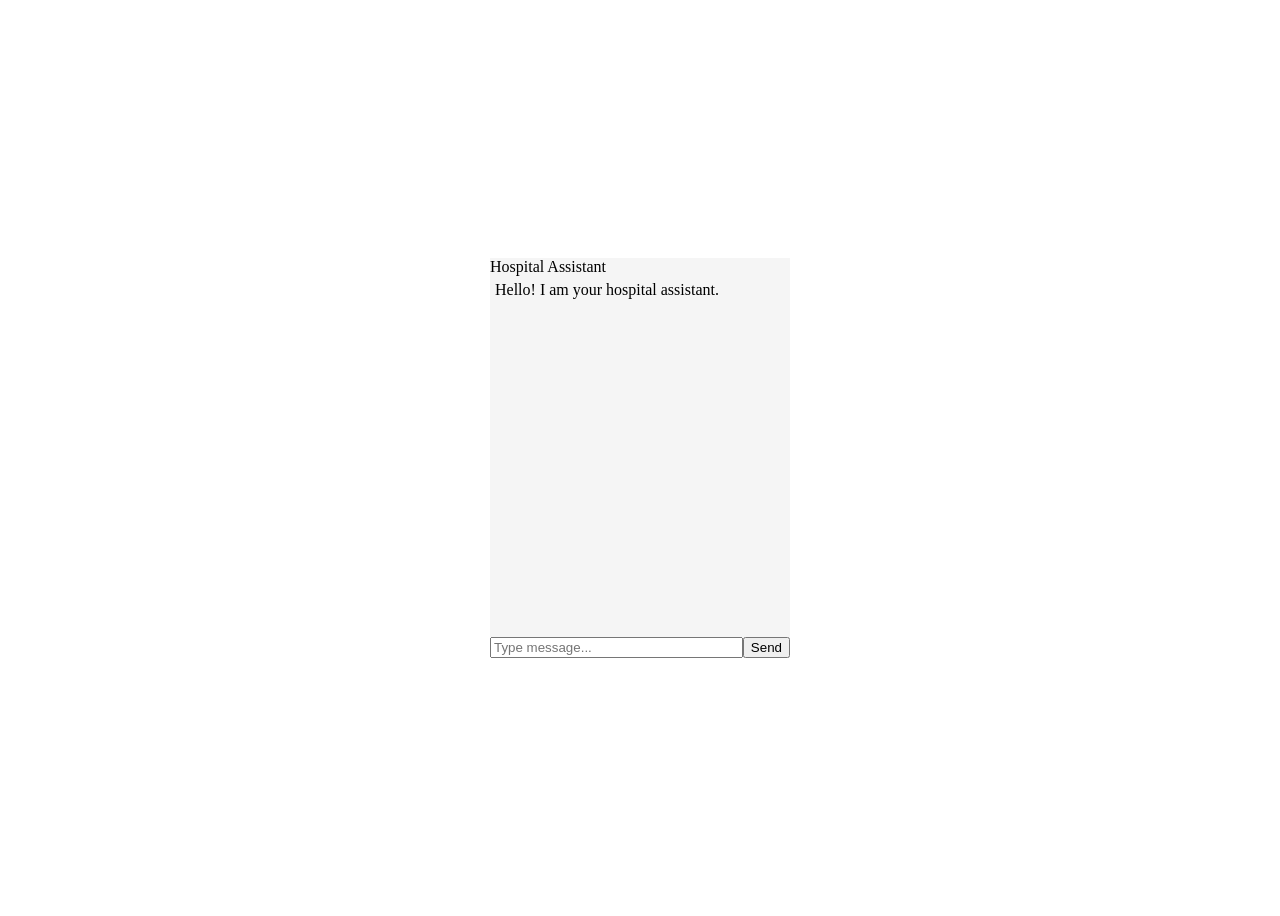
<file: chatbot/index.html>
<!DOCTYPE html>
<html lang="en">
<head>
  <meta charset="UTF-8">
  <title>Hospital Chatbot</title>
  <link rel="stylesheet" href="style.css">
</head>
<body>

<div class="chat-container">
  <div class="chat-header">Hospital Assistant</div>

  <div id="chat-box" class="chat-box"></div>

  <div class="input-area">
    <input type="text" id="user-input" placeholder="Type message..." />
    <button onclick="sendMessage()">Send</button>
  </div>
</div>

<script src="script.js"></script>
</body>
</html>
</file>
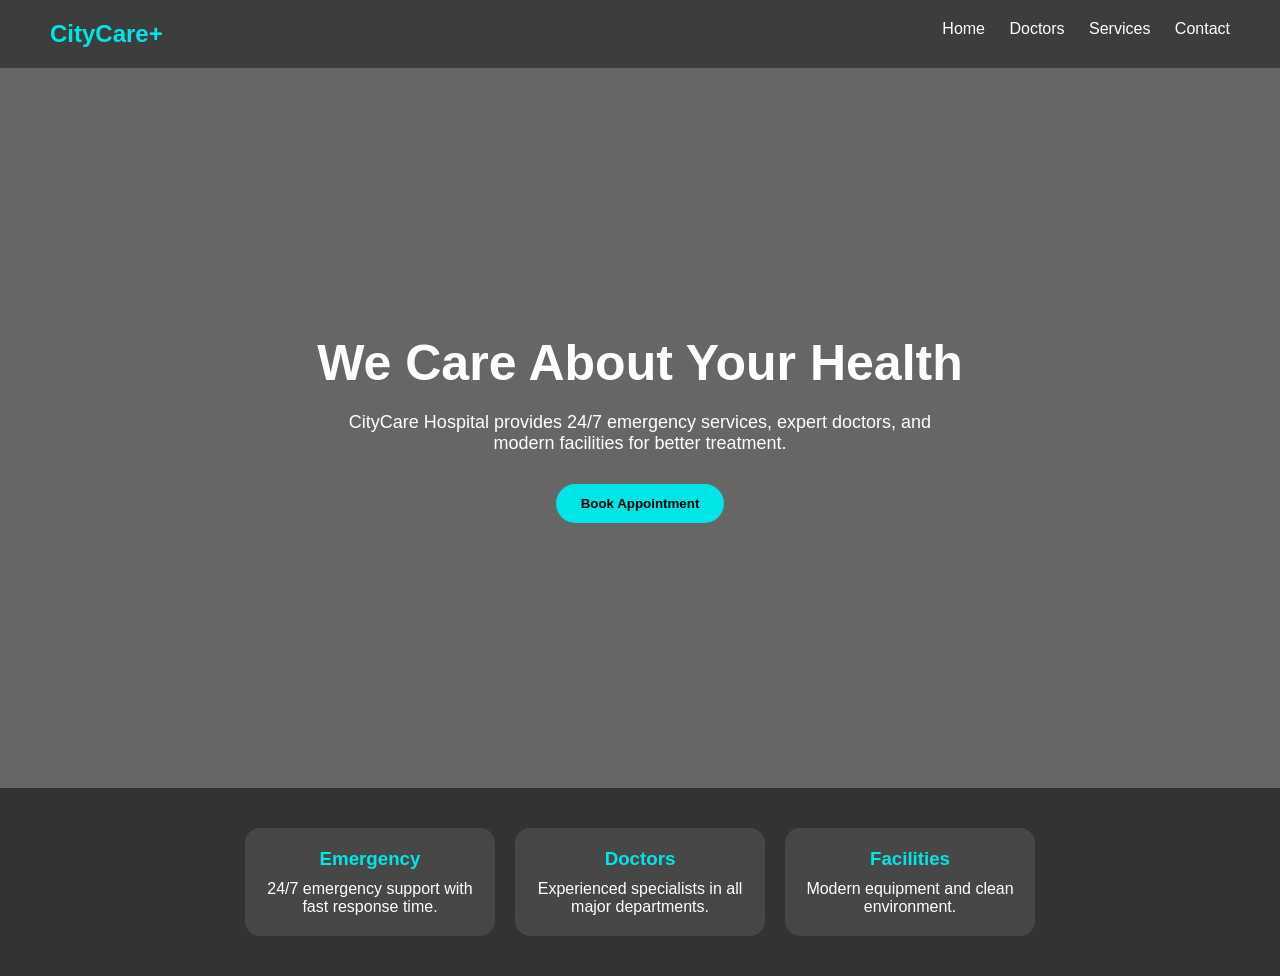
<file: utils/index.html>
<!DOCTYPE html>
<html lang="en">
<head>
<meta charset="UTF-8">
<meta name="viewport" content="width=device-width, initial-scale=1.0">
<title>City Care Hospital</title>

<style>
    * {
        margin: 0;
        padding: 0;
        box-sizing: border-box;
        font-family: Arial, sans-serif;
    }

    body {
        height: 100vh;
        background: linear-gradient(rgba(0,0,0,0.6), rgba(0,0,0,0.6)),
                    url("https://images.unsplash.com/photo-1586773860418-d37222d8fce3") no-repeat center/cover;
        color: white;
    }

    .navbar {
        display: flex;
        justify-content: space-between;
        padding: 20px 50px;
        background: rgba(0,0,0,0.4);
    }

    .logo {
        font-size: 24px;
        font-weight: bold;
        color: #00e6e6;
    }

    .nav-links a {
        margin-left: 20px;
        color: white;
        text-decoration: none;
        transition: 0.3s;
    }

    .nav-links a:hover {
        color: #00e6e6;
    }

    .hero {
        height: 80vh;
        display: flex;
        flex-direction: column;
        justify-content: center;
        align-items: center;
        text-align: center;
        padding: 20px;
    }

    .hero h1 {
        font-size: 50px;
        margin-bottom: 20px;
    }

    .hero p {
        font-size: 18px;
        max-width: 600px;
        margin-bottom: 30px;
    }

    .btn {
        padding: 12px 25px;
        background: #00e6e6;
        color: black;
        border: none;
        border-radius: 25px;
        cursor: pointer;
        font-weight: bold;
        transition: 0.3s;
    }

    .btn:hover {
        background: white;
    }

    .cards {
        display: flex;
        justify-content: center;
        gap: 20px;
        padding: 40px;
        flex-wrap: wrap;
        background: rgba(0,0,0,0.5);
    }

    .card {
        width: 250px;
        padding: 20px;
        background: rgba(255,255,255,0.1);
        border-radius: 15px;
        text-align: center;
        backdrop-filter: blur(10px);
    }

    .card h3 {
        margin-bottom: 10px;
        color: #00e6e6;
    }
</style>

</head>

<body>

<div class="navbar">
    <div class="logo">CityCare+</div>
    <div class="nav-links">
        <a href="#">Home</a>
        <a href="#">Doctors</a>
        <a href="#">Services</a>
        <a href="#">Contact</a>
    </div>
</div>

<div class="hero">
    <h1>We Care About Your Health</h1>
    <p>CityCare Hospital provides 24/7 emergency services, expert doctors, and modern facilities for better treatment.</p>
    <button class="btn">Book Appointment</button>
</div>

<div class="cards">
    <div class="card">
        <h3>Emergency</h3>
        <p>24/7 emergency support with fast response time.</p>
    </div>

    <div class="card">
        <h3>Doctors</h3>
        <p>Experienced specialists in all major departments.</p>
    </div>

    <div class="card">
        <h3>Facilities</h3>
        <p>Modern equipment and clean environment.</p>
    </div>
</div>

</body>
</html>
</file>
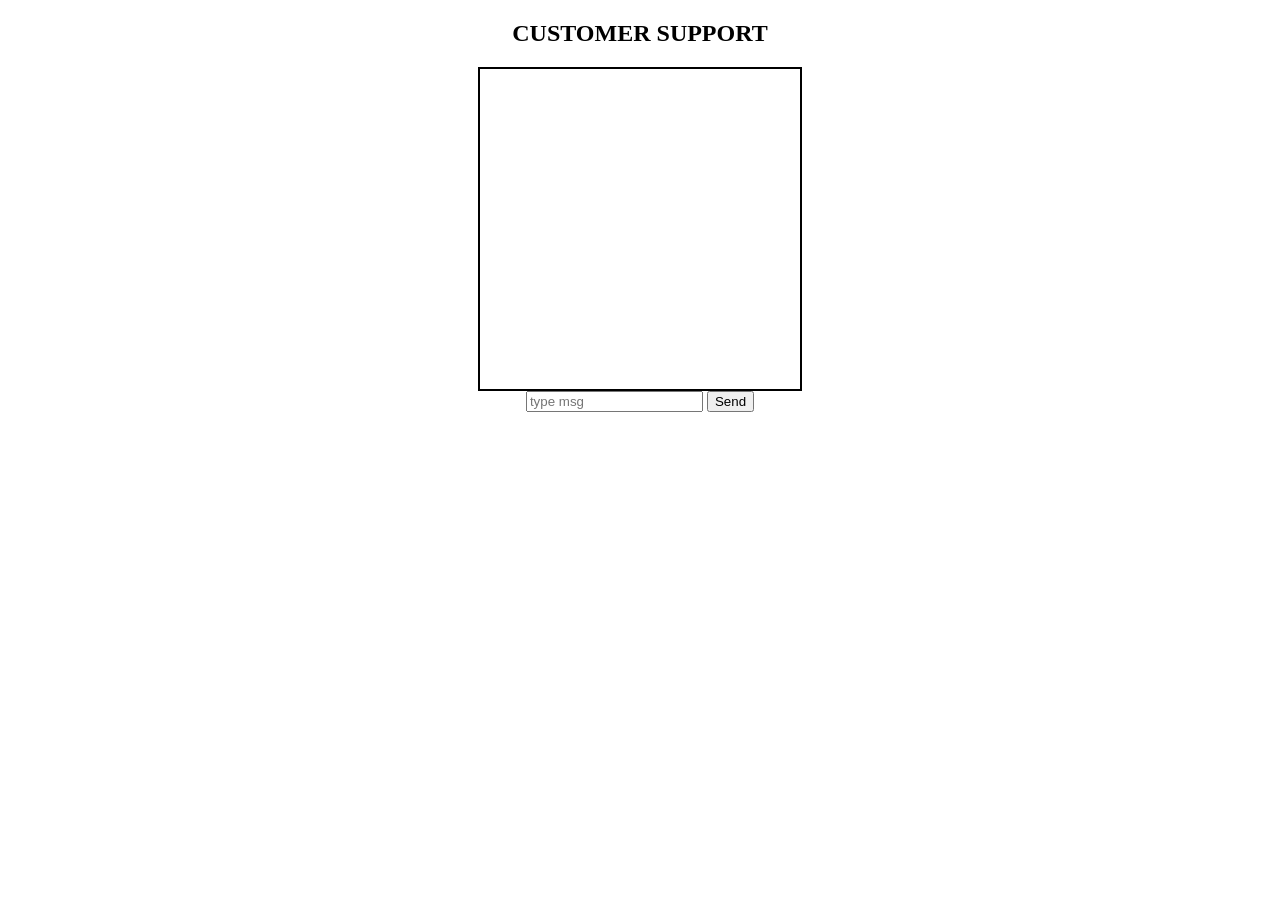
<file: bit.html>
<!DOCTYPE html>
<html>
<head>
    <title>Chat Bot</title>
    <style>
        body {
            text-align: center;
        }

        #chatbot {
            margin: auto;
            overflow: auto;
            padding: 10px;
            border: 2px solid black;
            height: 300px;
            width: 300px;
        }
    </style>
</head>

<body>
    <h2>CUSTOMER SUPPORT</h2>

    <div id="chatbot"></div>

    <input type="text" id="msg" placeholder="type msg">
    <button onclick="reply()">Send</button>

    <script>
        function reply() {
            let bot = "sorry";
            let user = document.getElementById("msg").value.toLowerCase();

            if (user.includes("hi") || user.includes("hello")) {
                bot = "Hi, how can I help?";
            }
            else if (user.includes("time")) {
                bot = "10 AM";
            }
            else if (user.includes("phone") || user.includes("contact")) {
                bot = "8999558734";
            }

            let chat = document.getElementById("chatbot");

            chat.innerHTML += "<p style='text-align:right'>You: " + user + "</p>";
            chat.innerHTML += "<p style='text-align:left'>Bot: " + bot + "</p>";

            document.getElementById("msg").value = "";
        }
    </script>
</body>
</html>
</file>
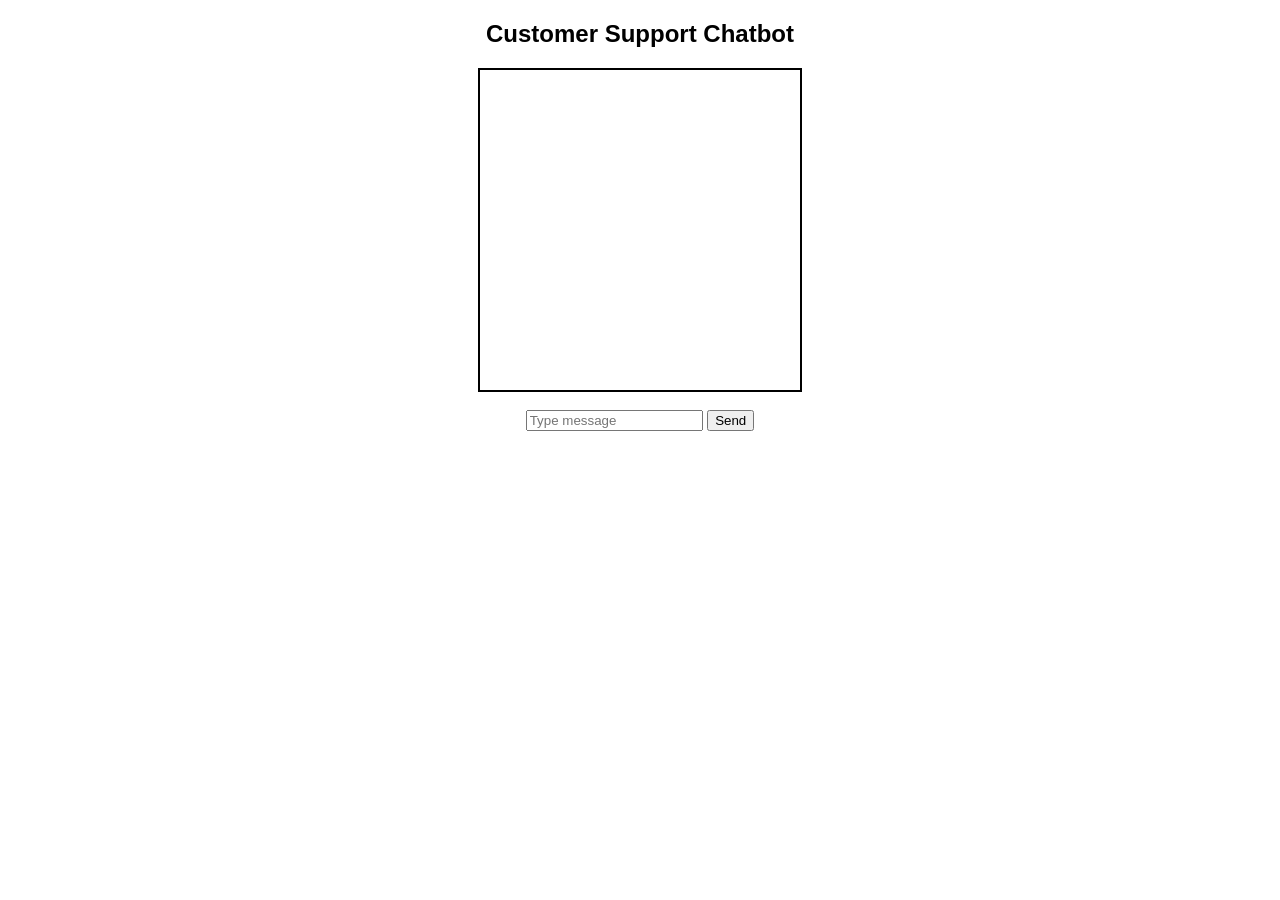
<file: actual/newbot.html>
<!DOCTYPE html>
<html>
<head>
<title>Customer Chatbot</title>

<style>
body{
    font-family:Arial;
    text-align:center;
}

#chatbox{
    width:300px;
    height:300px;
    border:2px solid black;
    margin:auto;
    overflow:auto;
    padding:10px;
}
</style>
</head>

<body>

<h2>Customer Support Chatbot</h2>

<div id="chatbox"></div>
<br>

<input type="text" id="msg"
placeholder="Type message">

<button onclick="reply()">
Send
</button>

<script>

function reply(){

let user =
document.getElementById("msg")
.value.toLowerCase();

let bot="Sorry, I don't understand";

if(user.includes("hi") ||
   user.includes("hello"))
{
bot="Hello! How can I help you?";
}

else if(user.includes("product"))
{
bot="We sell mobiles and laptops";
}

else if(user.includes("price"))
{
bot="Prices start from ₹10000";
}

else if(user.includes("order"))
{
bot="Your order will arrive in 3 days";
}

else if(user.includes("contact"))
{
bot="Call: 9876543210";
}

let chat =
document.getElementById("chatbox");

chat.innerHTML +=
"<p><b>You:</b> "+user+"</p>";

chat.innerHTML +=
"<p><b>Bot:</b> "+bot+"</p>";

document.getElementById("msg").value="";

}

</script>

</body>
</html>
</file>
<file: chatbot/style.css>
body{
  display:flex;
  justify-content:center;
  align-items:center;
  height:100vh;
}

.chat-container{
  width:300px;
  height:400px;
  background:#f5f5f5;
  display:flex;
  flex-direction:column;
}

.chat-box{
  flex:1;
  display:flex;
  flex-direction:column;
}

.message{
  margin:5px;
}

.user{
  align-self:flex-end;
}

.bot{
  align-self:flex-start;
}

.input-area{
  display:flex;
}

input{
  flex:1;
}
</file>
